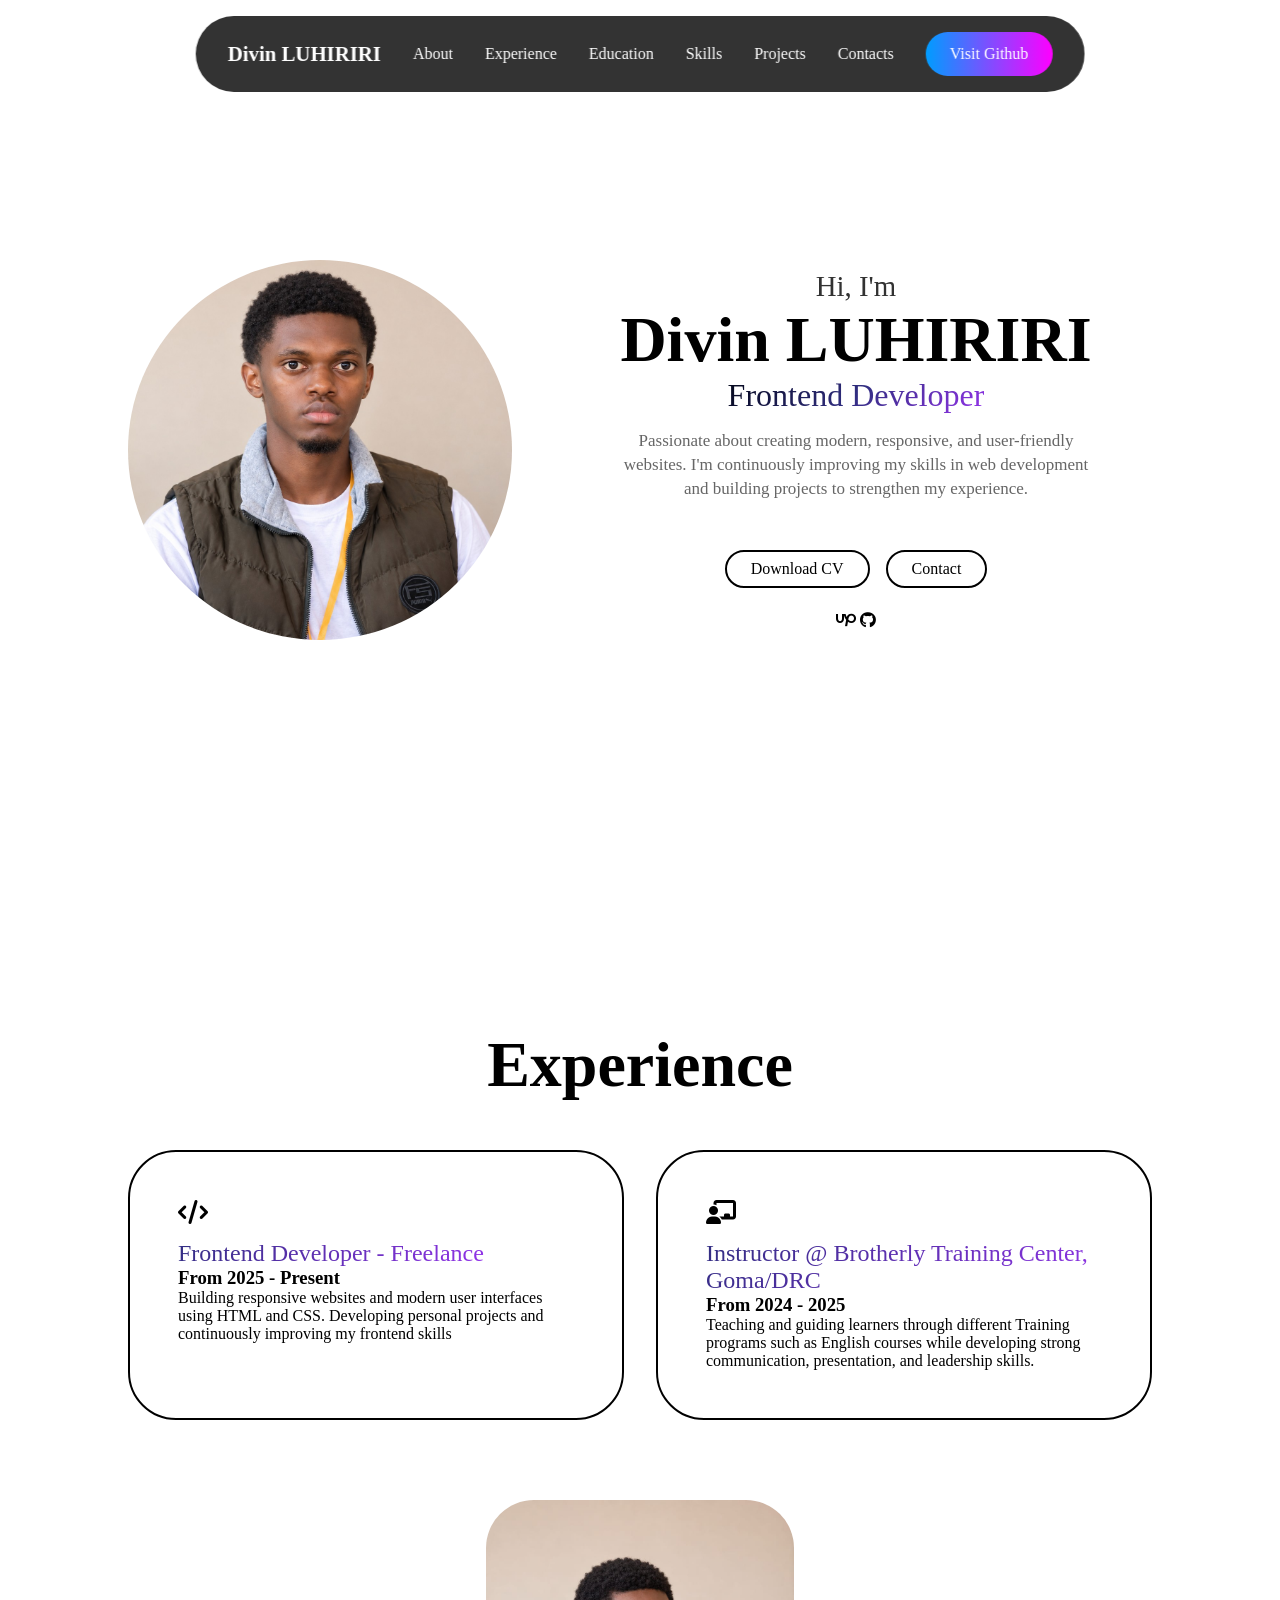
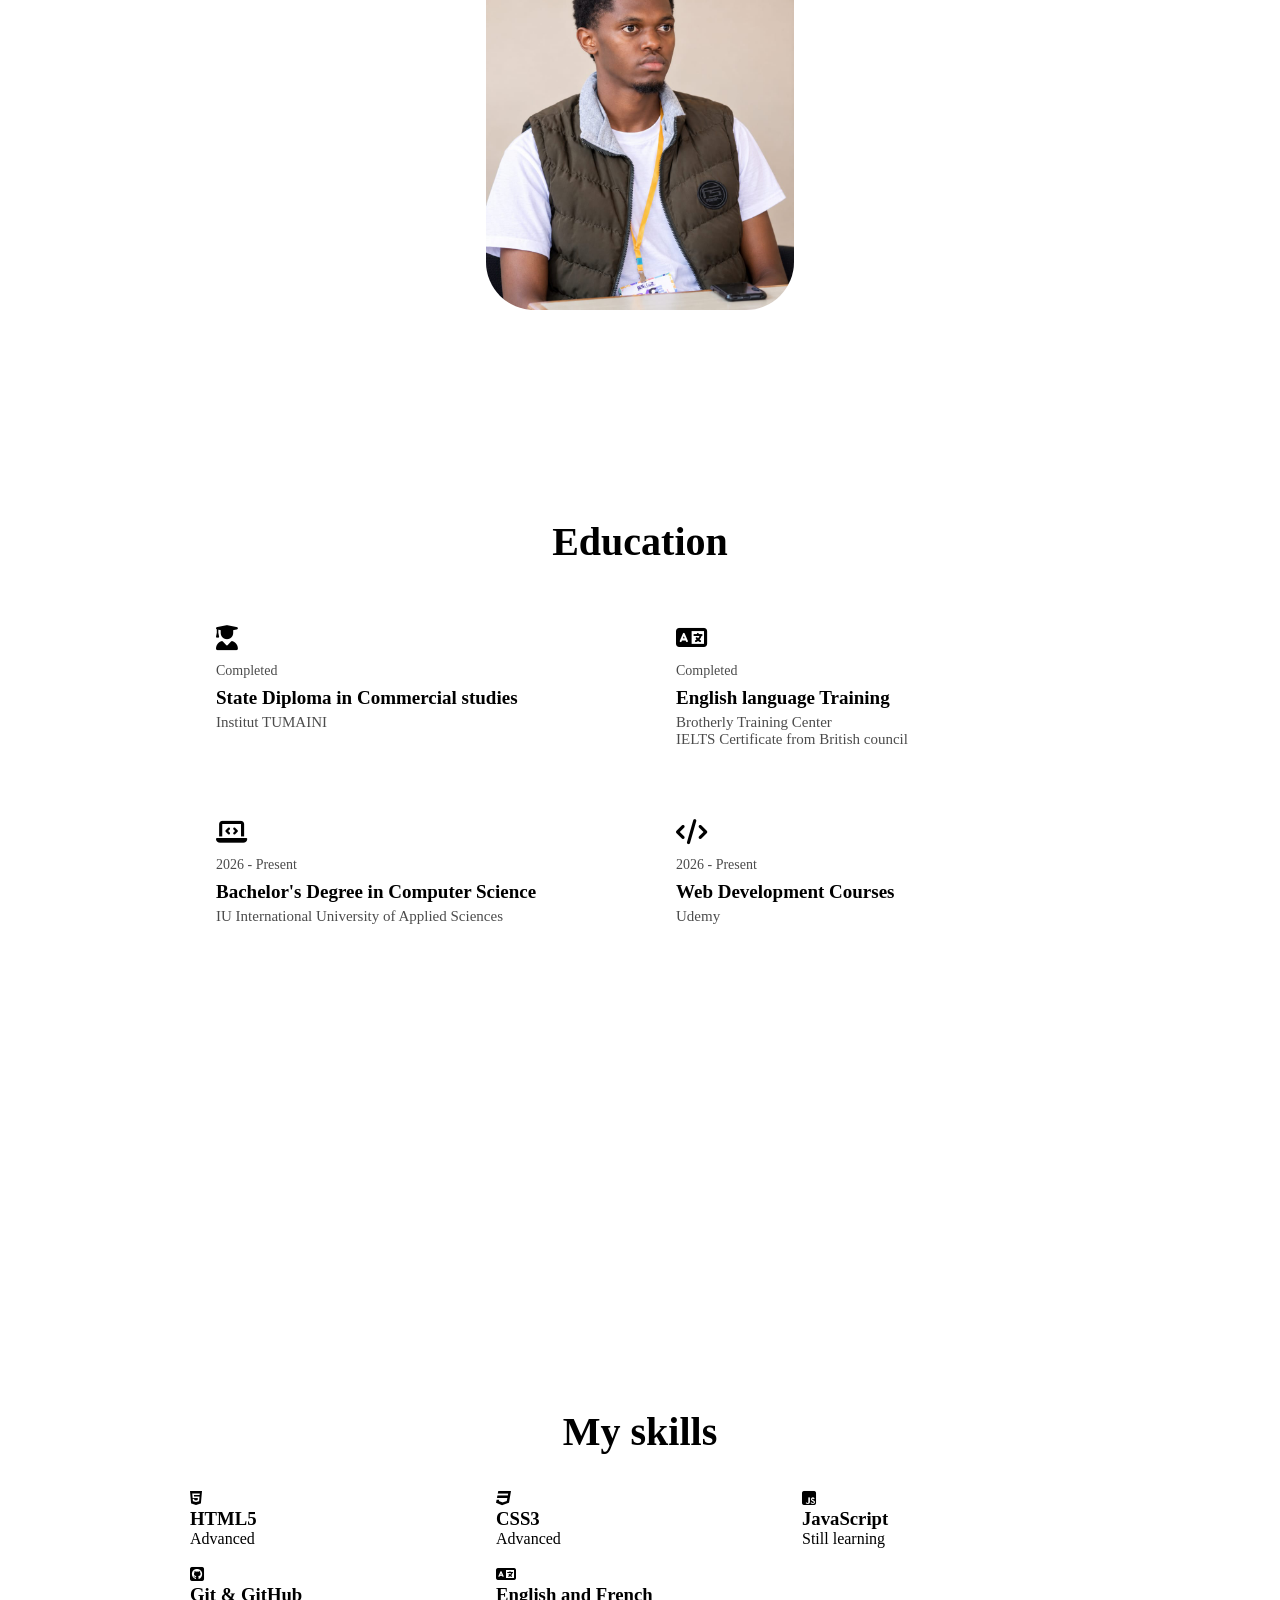
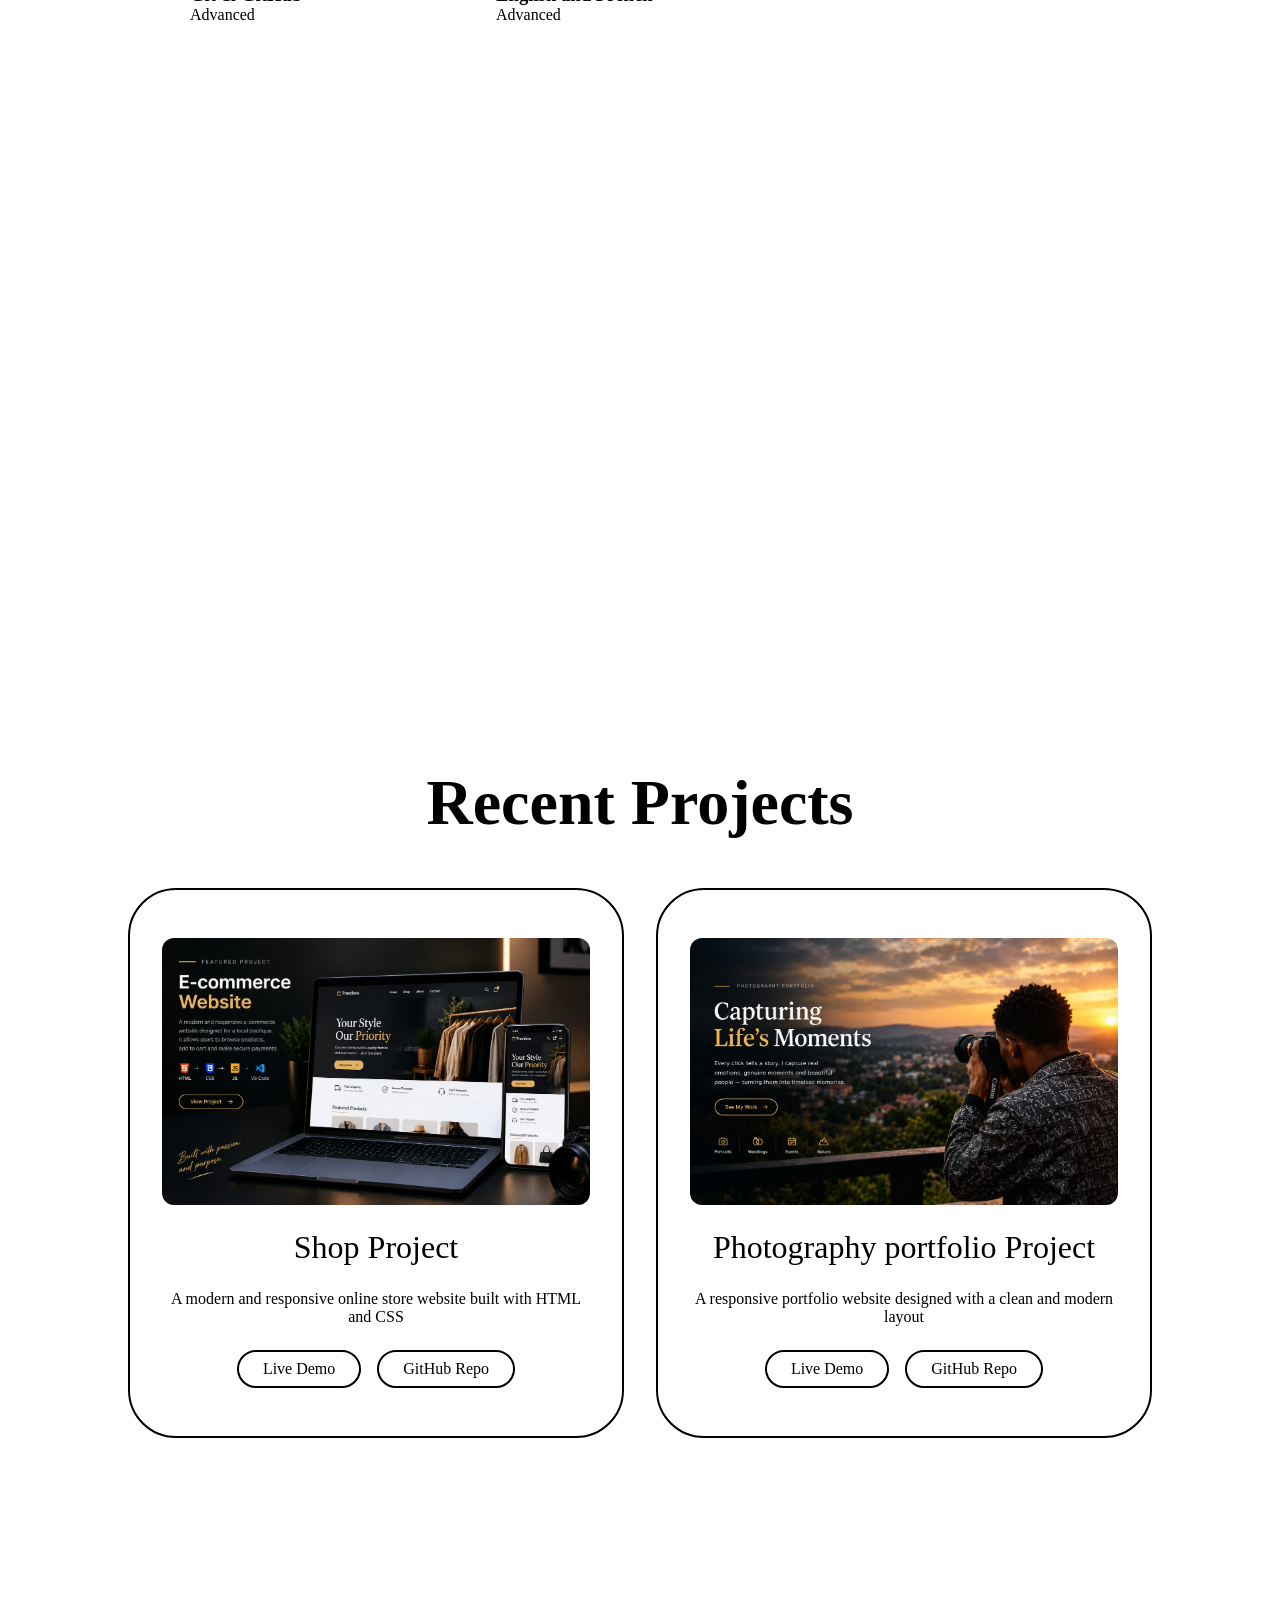
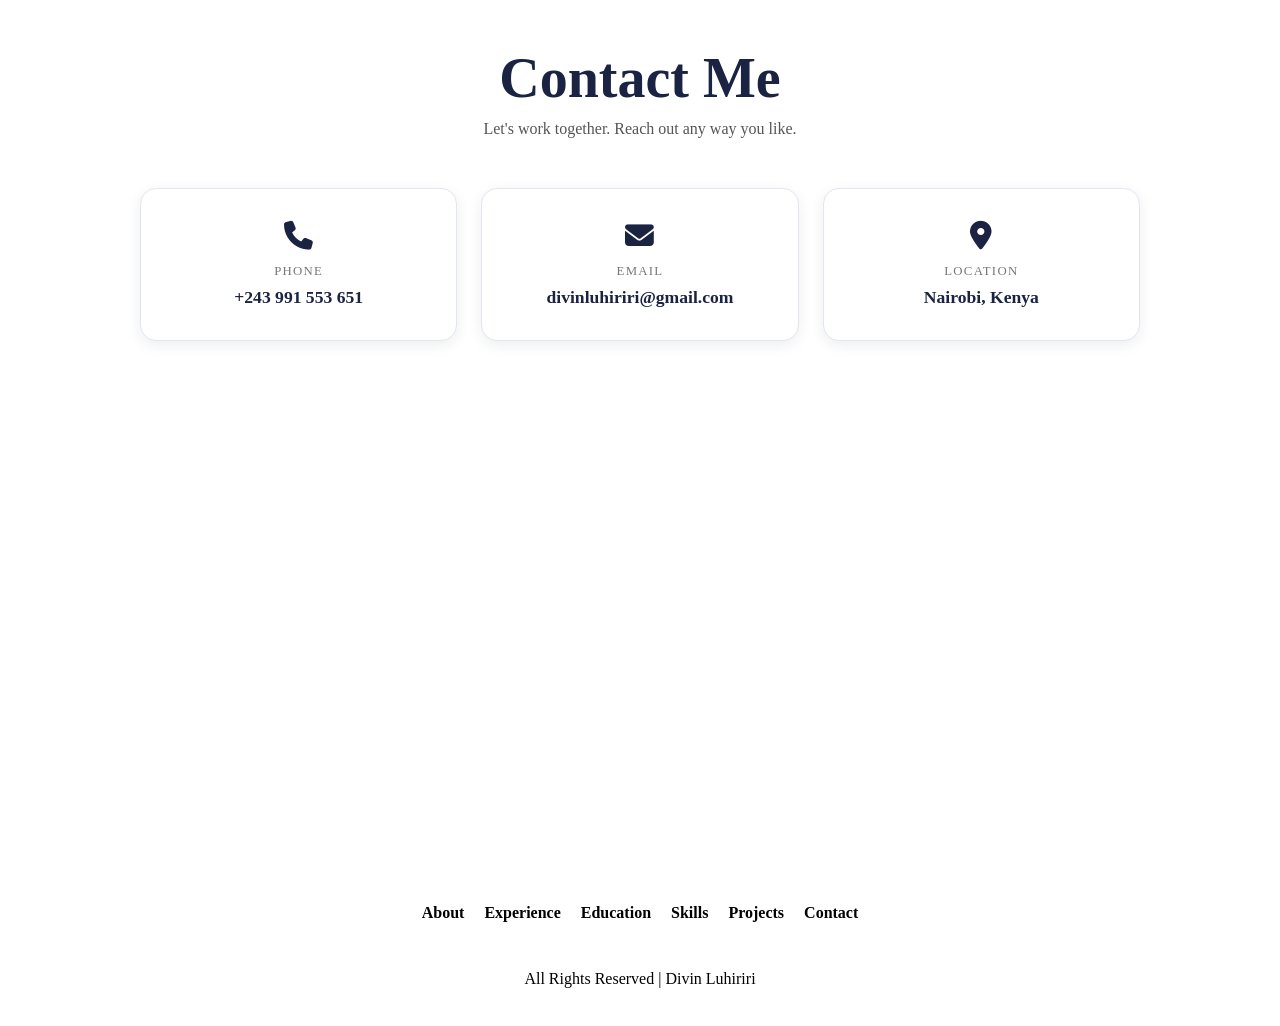
<file: index.html>
<!DOCTYPE html>
<html lang="en">
<head>
    <meta charset="UTF-8">
    <meta name="viewport" content="width=, initial-scale=1.0">
    <meta name="viewport" content="width=device-width, initial-scale=1">
    <link rel="stylesheet" href="webstyle.css">
    <link rel="stylesheet" href="https://cdnjs.cloudflare.com/ajax/libs/font-awesome/6.6.0/css/all.min.css">
    <title>Divin portefolio</title>
</head>
<body>
    <header class="header">
        <a href="#" class="logo"><span>Divin LUHIRIRI</span></a>

        <ul class="nav-links">
            <li>
                <a href="#about">About</a>
            </li>
            <li>
                <a href="#experience">Experience</a>
            </li>
            <li>
                <a href="#education">Education</a>
            </li>
            <li>
                <a href="#skills">Skills</a>
            </li>
            <li>
                <a href="#project">Projects</a>
            </li>
            <li>
                <a href="#contact">Contacts</a>
            </li>
        </ul>

        <i class="fa-solid fa-bars" id="menu-icon"></i>

        <button class="visit-btn">Visit Github</button>
    </header>

    <section id="About" class="about">
        <div class="about-container">
            <img src="WhatsApp Image 2026-09-07 at 22.37.10.jpeg" alt="My photo">
            <div class="info-box">
                <div class="text">
                    <h3>Hi, I'm</h3>
                    <h2>Divin LUHIRIRI</h2>
                    <span>Frontend Developer</span>
                    <p class="about-description">Passionate about creating modern, responsive, and user-friendly websites. I'm continuously improving my skills in web development and building projects to strengthen my experience.</p>
                </div>
                <div class="btn-group">
                    <div class="btn">Download CV</div>
                    <div class="btn">Contact</div>
                </div>
                <div class="social">
                    <i class="fa-brands fa-upwork"></i>
                    <i class="fa-brands fa-github"></i>
                </div>
            </div>
        </div>
    </section>

    <section id="experience" class="experience">
        <h2 class="section-title">Experience</h2>
        <div class="experience-info">
            <div class="grid">
                <div class="grid-card">
                    <i class="fa-solid fa-code"></i>
                    <span>Frontend Developer - Freelance</span>
                    <h3>From 2025 - Present</h3>
                    <p>Building responsive websites and modern user interfaces using HTML and CSS. Developing personal projects and continuously improving my frontend skills</p>
                </div>
                <div class="grid-card">
                    <i class="fa-solid fa-chalkboard-user"></i>
                    <span>Instructor @ Brotherly Training Center, Goma/DRC</span>
                    <h3>From 2024 - 2025</h3>
                    <p>Teaching and guiding learners through different Training programs such as English courses while developing strong communication, presentation, and leadership skills.</p>
                </div>
            </div>
            <img src="Profil 3.jpeg" alt="">
        </div>
    </section>

    <section id="education" class="education">
        <h2 class="section-title">Education</h2>
        <div class="education-container">
            <div class="education-box">
                <i class="fa-solid fa-user-graduate"></i>
                <span>Completed</span>
                <h3>State Diploma in Commercial studies</h3>
                <h4>Institut TUMAINI</h4>
            </div>
            <div class="education-box">
                <i class="fa-solid fa-language"></i>
                <span>Completed</span>
                <h3>English language Training</h3>
                <h4>Brotherly Training Center</h4>
                <h4>IELTS Certificate from British council</h4>
            </div>
            <div class="education-box">
                <i class="fa-solid fa-laptop-code"></i>
                <span>2026 - Present</span>
                <h3>Bachelor's Degree in Computer Science</h3>
                <h4>IU International University of Applied Sciences</h4>
            </div>
             <div class="education-box">
                <i class="fa-solid fa-code"></i>
                <span>2026 - Present</span>
                <h3>Web Development Courses</h3>
                <h4>Udemy</h4>
            </div>
        </div>
    </section>

    <section id="skills" class="skills">
        <h2 class="section-title">My skills</h2>
        <div class="skills-container">
            <div class="skills-box">
                <i class="fa-brands fa-html5"></i>
                <h3>HTML5</h3>
                <p>Advanced</p>
            </div>
            <div class="skills-box">
                <i class="fa-brands fa-css3"></i>
                <h3>CSS3</h3>
                <p>Advanced</p>
            </div>
            <div class="skills-box">
                <i class="fa-brands fa-square-js"></i>
                <h3>JavaScript</h3>
                <p>Still learning</p>
            </div>
            <div class="skills-box">
                <i class="fa-brands fa-square-github"></i>
                <h3>Git & GitHub</h3>
                <p>Advanced</p>
            </div>
            <div class="skills-box">
                <i class="fa-solid fa-language"></i>
                <h3>English and French</h3>
                <p>Advanced</p>
            </div>
            
        </div>
    </section>

    <section id="projects" class="projects">
        <h3 class="section-title">Recent Projects</h3>
        <div class="projects-grid">
            <div class="project-card">
                <img src="SHOP 2.jpeg" alt="">
                <h3>Shop Project</h3>
                <p>A modern and responsive online store website built with HTML and CSS</p>
                <div class="btn-group">
                    <div class="btn">Live Demo</div>
                    <div class="btn">GitHub Repo</div>
                </div>
            </div>
            <div class="project-card">
                <img src="Amos portfolio.jpeg" alt="">
                <h3>Photography portfolio Project</h3>
                <p>A responsive portfolio website designed with a clean and modern layout</p>
                <div class="btn-group">
                    <div class="btn">Live Demo</div>
                    <div class="btn">GitHub Repo</div>
                </div>
            </div>
        </div>
    </section>

    <section id="contact" class="contact">
        <h2>Contact Me</h2>
        <p class="contact-sub">Let's work together. Reach out any way you like.</p>

        <div class="contact-cards">
           <a class="card" href="tel:+243 991 553 651">
              <i class="fa-solid fa-phone"></i>
              <span class="label">Phone</span>
              <span class="value">+243 991 553 651</span>
            </a>

           <a class="card" href="mailto:divinluhiriri@gmail.com">
              <i class="fa-solid fa-envelope"></i>
              <span class="label">Email</span>
              <span class="value">divinluhiriri@gmail.com</span>
           </a>

    <div class="card">
      <i class="fa-solid fa-location-dot"></i>
      <span class="label">Location</span>
      <span class="value">Nairobi, Kenya</span>
    </div>
  </div>
</section>

    <footer class="footer">
        <ul>
            <li>
                <a href="#about">About</a>
            </li>
             <li>
                <a href="#experience">Experience</a>
            </li>
             <li>
                <a href="#education">Education</a>
            </li>
             <li>
                <a href="#skills">Skills</a>
            </li>
             <li>
                <a href="#projects">Projects</a>
            </li>
             <li>
                <a href="#contact">Contact</a>
            </li>
        </ul>
        <p class="copyright">All Rights Reserved | Divin Luhiriri</p>
    </footer>

<script src="webscript.js"></script>
</body>    
</html>
</file>
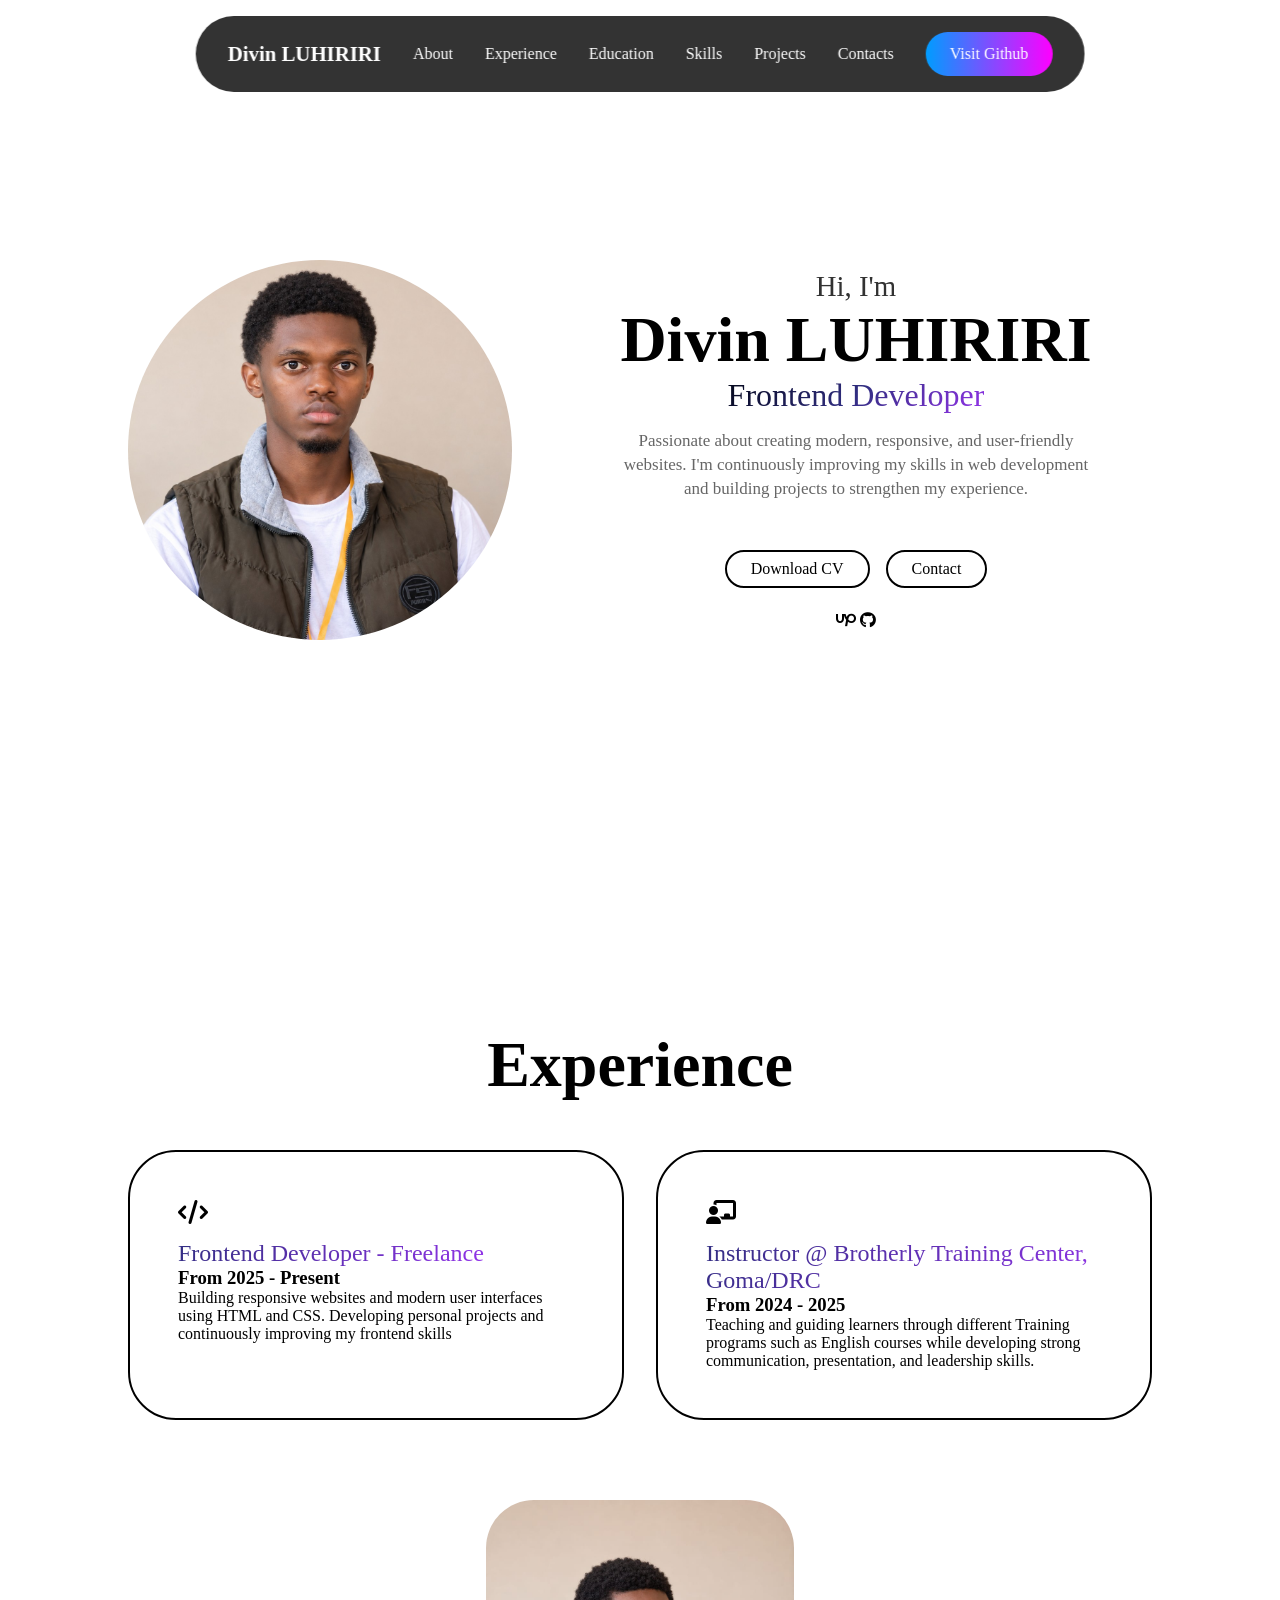
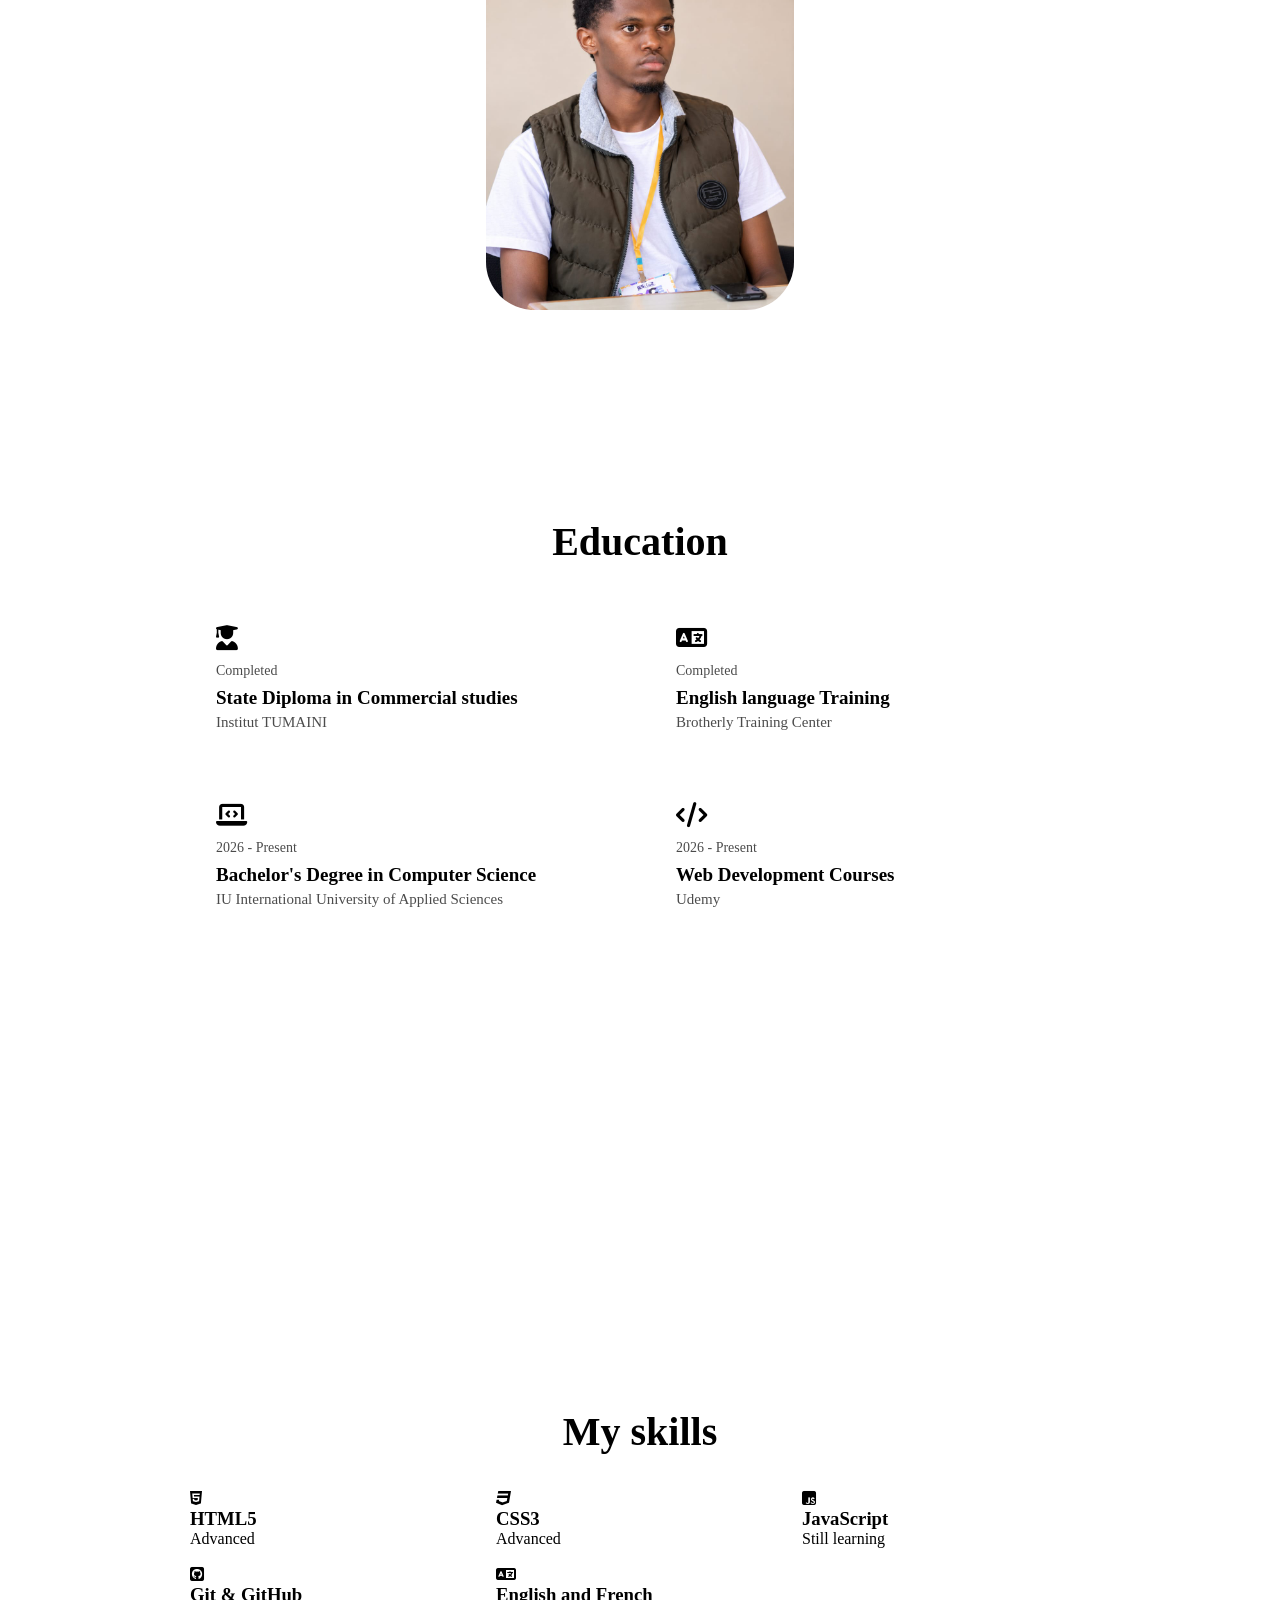
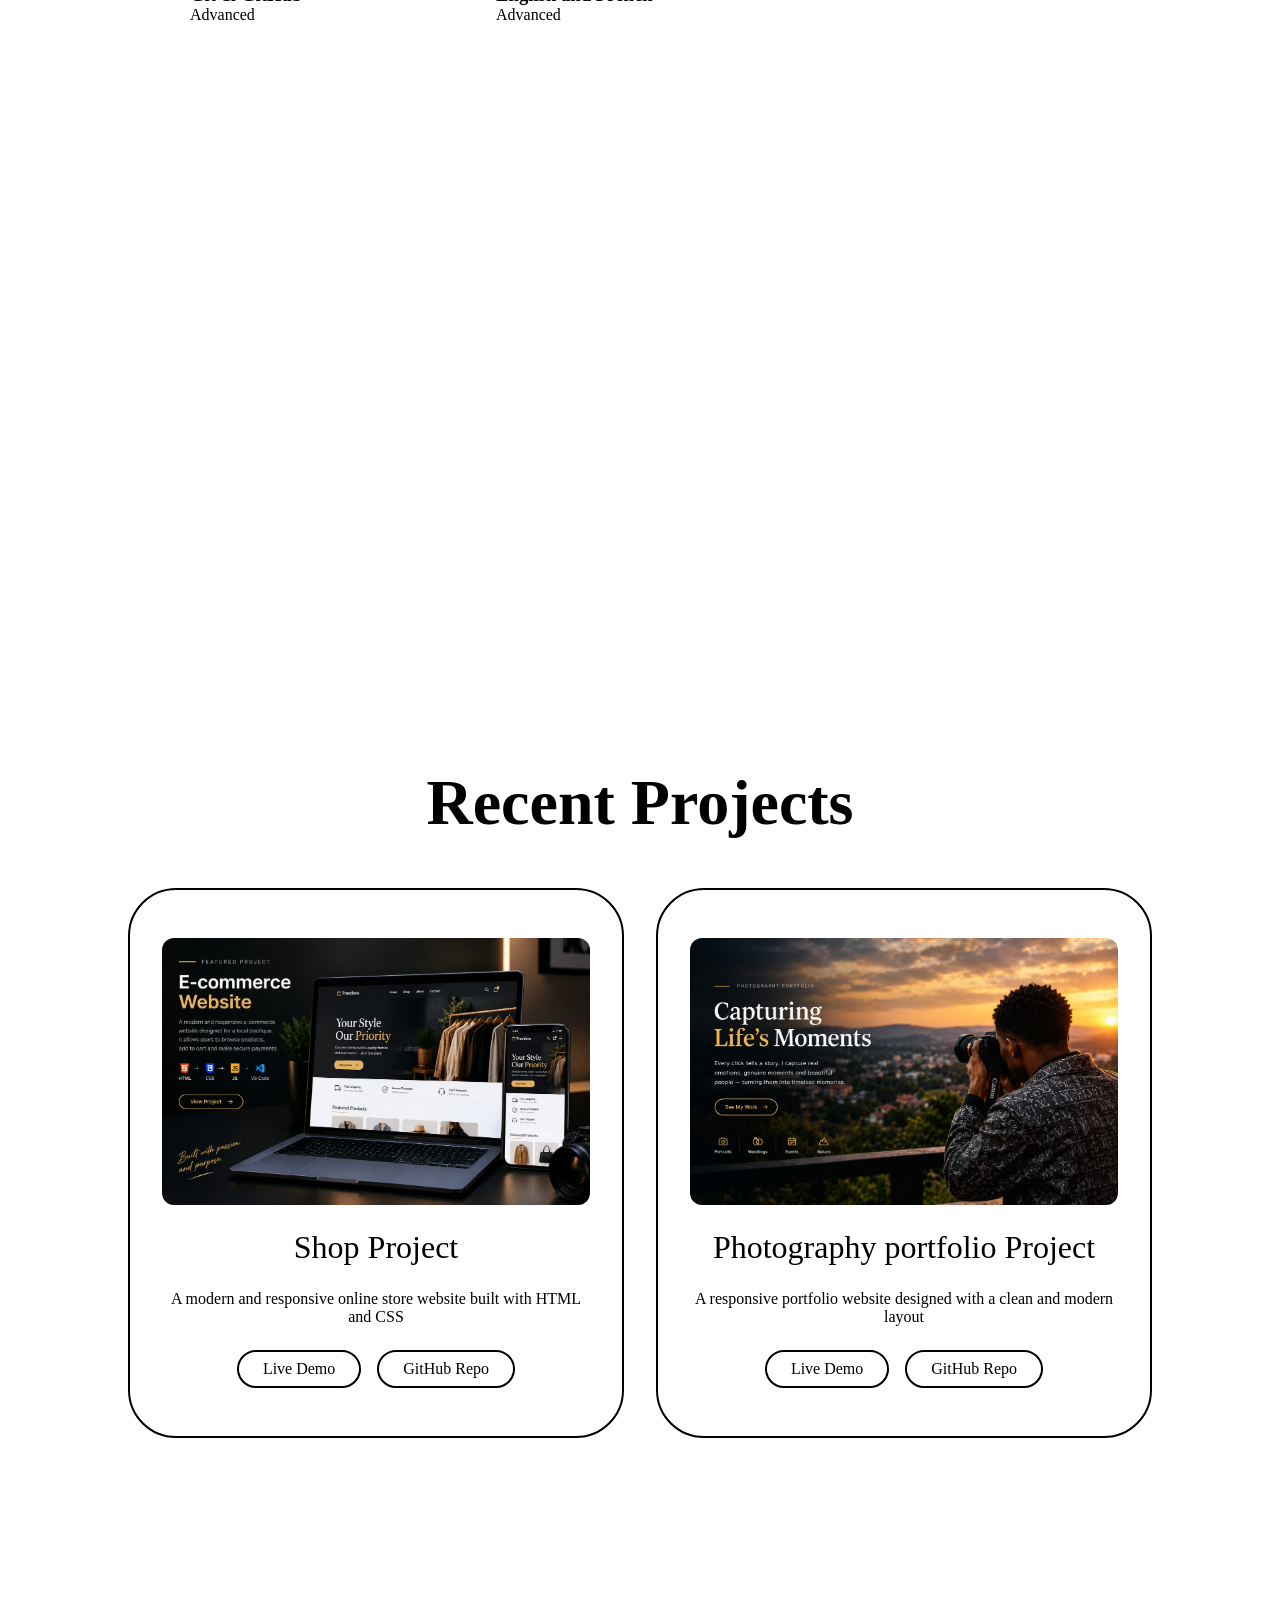
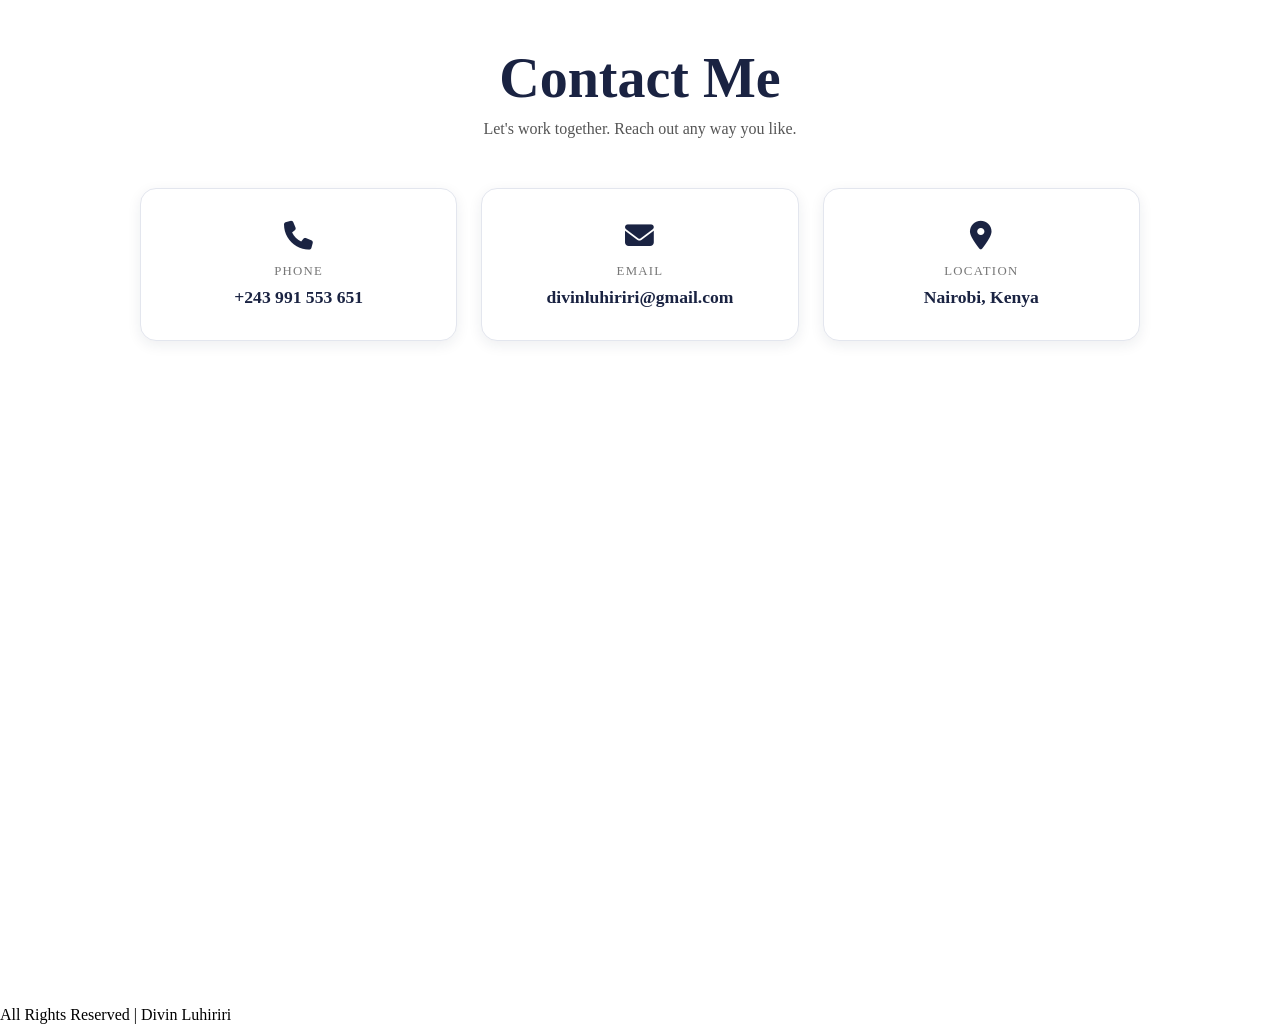
<file: web1.html>
<!DOCTYPE html>
<html lang="en">
<head>
    <meta charset="UTF-8">
    <meta name="viewport" content="width=, initial-scale=1.0">
    <meta name="viewport" content="width=device-width, initial-scale=1">
    <link rel="stylesheet" href="webstyle.css">
    <link rel="stylesheet" href="https://cdnjs.cloudflare.com/ajax/libs/font-awesome/6.6.0/css/all.min.css">
    <title>Divin portefolio</title>
</head>
<body>
    <header class="header">
        <a href="#" class="logo"><span>Divin LUHIRIRI</span></a>

        <ul class="nav-links">
            <li>
                <a href="#about">About</a>
            </li>
            <li>
                <a href="#experience">Experience</a>
            </li>
            <li>
                <a href="#education">Education</a>
            </li>
            <li>
                <a href="#skills">Skills</a>
            </li>
            <li>
                <a href="#project">Projects</a>
            </li>
            <li>
                <a href="#contact">Contacts</a>
            </li>
        </ul>

        <i class="fa-solid fa-bars" id="menu-icon"></i>

        <button class="visit-btn">Visit Github</button>
    </header>

    <section id="About" class="about">
        <div class="about-container">
            <img src="WhatsApp Image 2026-09-07 at 22.37.10.jpeg" alt="My photo">
            <div class="info-box">
                <div class="text">
                    <h3>Hi, I'm</h3>
                    <h2>Divin LUHIRIRI</h2>
                    <span>Frontend Developer</span>
                    <p class="about-description">Passionate about creating modern, responsive, and user-friendly websites. I'm continuously improving my skills in web development and building projects to strengthen my experience.</p>
                </div>
                <div class="btn-group">
                    <div class="btn">Download CV</div>
                    <div class="btn">Contact</div>
                </div>
                <div class="social">
                    <i class="fa-brands fa-upwork"></i>
                    <i class="fa-brands fa-github"></i>
                </div>
            </div>
        </div>
    </section>

    <section id="experience" class="experience">
        <h2 class="section-title">Experience</h2>
        <div class="experience-info">
            <div class="grid">
                <div class="grid-card">
                    <i class="fa-solid fa-code"></i>
                    <span>Frontend Developer - Freelance</span>
                    <h3>From 2025 - Present</h3>
                    <p>Building responsive websites and modern user interfaces using HTML and CSS. Developing personal projects and continuously improving my frontend skills</p>
                </div>
                <div class="grid-card">
                    <i class="fa-solid fa-chalkboard-user"></i>
                    <span>Instructor @ Brotherly Training Center, Goma/DRC</span>
                    <h3>From 2024 - 2025</h3>
                    <p>Teaching and guiding learners through different Training programs such as English courses while developing strong communication, presentation, and leadership skills.</p>
                </div>
            </div>
            <img src="Profil 3.jpeg" alt="">
        </div>
    </section>

    <section id="education" class="education">
        <h2 class="section-title">Education</h2>
        <div class="education-container">
            <div class="education-box">
                <i class="fa-solid fa-user-graduate"></i>
                <span>Completed</span>
                <h3>State Diploma in Commercial studies</h3>
                <h4>Institut TUMAINI</h4>
            </div>
            <div class="education-box">
                <i class="fa-solid fa-language"></i>
                <span>Completed</span>
                <h3>English language Training</h3>
                <h4>Brotherly Training Center</h4>
            </div>
            <div class="education-box">
                <i class="fa-solid fa-laptop-code"></i>
                <span>2026 - Present</span>
                <h3>Bachelor's Degree in Computer Science</h3>
                <h4>IU International University of Applied Sciences</h4>
            </div>
             <div class="education-box">
                <i class="fa-solid fa-code"></i>
                <span>2026 - Present</span>
                <h3>Web Development Courses</h3>
                <h4>Udemy</h4>
            </div>
        </div>
    </section>

    <section id="skills" class="skills">
        <h2 class="section-title">My skills</h2>
        <div class="skills-container">
            <div class="skills-box">
                <i class="fa-brands fa-html5"></i>
                <h3>HTML5</h3>
                <p>Advanced</p>
            </div>
            <div class="skills-box">
                <i class="fa-brands fa-css3"></i>
                <h3>CSS3</h3>
                <p>Advanced</p>
            </div>
            <div class="skills-box">
                <i class="fa-brands fa-square-js"></i>
                <h3>JavaScript</h3>
                <p>Still learning</p>
            </div>
            <div class="skills-box">
                <i class="fa-brands fa-square-github"></i>
                <h3>Git & GitHub</h3>
                <p>Advanced</p>
            </div>
            <div class="skills-box">
                <i class="fa-solid fa-language"></i>
                <h3>English and French</h3>
                <p>Advanced</p>
            </div>
            
        </div>
    </section>

    <section id="projects" class="projects">
        <h3 class="section-title">Recent Projects</h3>
        <div class="projects-grid">
            <div class="project-card">
                <img src="SHOP 2.jpeg" alt="">
                <h3>Shop Project</h3>
                <p>A modern and responsive online store website built with HTML and CSS</p>
                <div class="btn-group">
                    <div class="btn">Live Demo</div>
                    <div class="btn">GitHub Repo</div>
                </div>
            </div>
            <div class="project-card">
                <img src="Amos portfolio.jpeg" alt="">
                <h3>Photography portfolio Project</h3>
                <p>A responsive portfolio website designed with a clean and modern layout</p>
                <div class="btn-group">
                    <div class="btn">Live Demo</div>
                    <div class="btn">GitHub Repo</div>
                </div>
            </div>
        </div>
    </section>

    <section id="contact" class="contact">
        <h2>Contact Me</h2>
        <p class="contact-sub">Let's work together. Reach out any way you like.</p>

        <div class="contact-cards">
           <a class="card" href="tel:+243 991 553 651">
              <i class="fa-solid fa-phone"></i>
              <span class="label">Phone</span>
              <span class="value">+243 991 553 651</span>
            </a>

           <a class="card" href="mailto:divinluhiriri@gmail.com">
              <i class="fa-solid fa-envelope"></i>
              <span class="label">Email</span>
              <span class="value">divinluhiriri@gmail.com</span>
           </a>

    <div class="card">
      <i class="fa-solid fa-location-dot"></i>
      <span class="label">Location</span>
      <span class="value">Nairobi, Kenya</span>
    </div>
  </div>
</section>

    <footer>
        <ul>
            <li>
                <a href="#about">About</a>
            </li>
             <li>
                <a href="#experience">Experience</a>
            </li>
             <li>
                <a href="#education">Education</a>
            </li>
             <li>
                <a href="#skills">Skills</a>
            </li>
             <li>
                <a href="#projects">Projects</a>
            </li>
             <li>
                <a href="#contact">Contact</a>
            </li>
        </ul>
        <p class="copyright">All Rights Reserved | Divin Luhiriri</p>
    </footer>

<script src="webscript.js"></script>
</body>    
</html>
</file>
<file: webstyle.css>
*{
    margin: 0;
    padding: 0;
    box-sizing: border-box;
    font-family: Cambria, Cochin, Georgia, Times, 'Times New Roman', serif;
    text-decoration: none;
    scroll-behavior: smooth;
    list-style: none;
}

header{
    position: fixed;
    top: 1rem;
    left: 50%;
    transform: translateX(-50%);
    display: flex;
    align-items: center;
    justify-content: center;
    gap: 5rem;
    background-color: rgba(0, 0, 0, 0.8);
    backdrop-filter: blur(8px);
    color: white;
    padding: 0.5rem 1.5rem;
    border-radius: 3rem;
    z-index: 1000;
}

.logo{
    color: white;
    font-size: 1.3rem;
    font-weight: 600;
    text-wrap: nowrap;
    transition: 0,3s ease-in-out;
}
.logo-hover{
    transform: scale(1.1);
}
.nav-links {
    display: flex;
    gap: 2rem;
}
li a{
    position: relative;
    color: white;
    font-weight: 300;
}
li a::before{
    position: absolute;
    content: '';
    width: 0;
    left: 0;
    height: 5px;
    top: 25px;
    border-radius: 1rem;
    transition: 0.3 ease-in-out;
    background: linear-gradient(to right,rgb(0, 157, 255), rgb(255, 0, 255));
}
li a:hover::before{
    width: 100%;
}
.visit-btn {
    padding: 0.8rem 1.5rem;
    border-radius: 3rem;
    border: none;
    font-weight: 500;
    font-size: 1rem;
    color: white;
    cursor: pointer;
    text-wrap: nowrap;
    transition: 0.3s ease-in-out;
    background: linear-gradient(to right,rgb(0, 157, 255), rgb(255, 0, 255));
} 
.visit-btn:hover{
    background: linear-gradient(to right,rgb(255, 0, 255), rgb(0, 155, 255));
    transform: scale(1.03);
}
#menu-icon{
    font-size: 2rem;
    display: none;
}

section {
    min-height: 100vh;
    padding: 8rem;
    width: 100%;
    position: relative;
}
.about{
    display: flex;
    align-items: center;
    justify-content: center;
}
.about .about-container{
    display: flex;
    align-items: center;
    justify-content: center;
    gap: 10rem;
}
.about img{
    width: 30vw;
    border-radius: 50%;
}
.about-description{
    width: 80%;
    max-width: 600px;
    margin: 15px auto 25px;
    font-size: 17px;
    line-height: 1.4;
    color: #666;
    text-align: center;
}
.info-box{
    display: flex;
    flex-direction: column;
    text-align: center;
    align-items: center;
    justify-content: center;
    gap: 1.5rem;
}
.info-box h3{
    font-size: 1.8rem;
    font-weight: 500;
    opacity: 0.8;
}
.info-box h2{
    font-size: 4rem;
    font-weight: 600;
}
.info-box span{
    background: linear-gradient(135deg, #020617, #312E81, #9333EA);
    background-clip: text;
    color: transparent;
    font-size: 2rem;
}
.btn-group{
    display: flex;
    gap: 1rem;
}
.btn{
    border-radius: 3rem;
    padding: 0.5rem 1.5rem;
    border: 2px solid black;
    cursor: pointer;
    font-weight: 500;
    text-wrap: nowrap;
    transition: 0.2s ease-in-out;
}
.btn:hover{
    background-color: black;
    color: white;
}
.socials{
    display: flex;
    gap: 2rem;
}
.socials i{
    font-size: 2.5rem;
    cursor: pointer;
    transition: 0.2s ease-in-out;
}
.socials i:hover{
    transform: scale(1.1);
}

.section-title{
    text-align: center;
    font-size: 4rem;
    font-weight: 600;
    margin-bottom: 3rem;
}
.experience-info{
    display: flex;
    align-items: center;
    justify-content: center;
    gap: 5rem;
}
.experience img{
    width: 24vw;
    border-radius: 3rem;
}
.grid{
    display: grid;
    grid-template-columns: repeat(2,1fr);
    gap: 2rem;
}
.grid-card{
    border: 2px solid black;
    border-radius: 3rem;
    padding: 3rem;
    display: flex;
    flex-direction: column;
    align-items: baseline;
    justify-content: left;
    cursor: pointer;
    transition: 0.2s ease-in-out;
}
.grid-card:hover{
    transform: scale(1.02);
    background-color: black;
    color: white;
}
.grid-card i{
    font-size: 1.5rem;
    margin-bottom: 1rem;
}
.grid-card span{
    font-size: 1.5rem;
    font-weight: 500;
    background: linear-gradient(135deg,  #312E81, #9333EA);
    background-clip: text;
    color: transparent;
}
::-webkit-scrollbar{
    width: 20px;
}
::-webkit-scrollbar-track{
    background-color: rgb(219, 219, 219);
}
::-webkit-scrollbar-thumb{
    background: linear-gradient(to bottom,rgb(0, 157, 255), rgb(255, 0, 255));
}

.education {
    padding: 80px 8%;
}

.education h2 {
    text-align: center;
    font-size: 2.5rem;
    margin-bottom: 35px;
}

.education-container {
    max-width: 900px;
    margin: auto;
    display: grid;
    grid-template-columns: repeat(2, 1fr);
    gap: 20px;
}

.education-box {
    padding: 25px;
    border: 1px solid rgba(255, 255, 255, 0.15);
    border-radius: 15px;
    background: rgba(255, 255, 255, 0.05);
}

.education-box i {
    font-size: 25px;
    margin-bottom: 12px;
}

.education-box span {
    display: block;
    font-size: 14px;
    margin-bottom: 8px;
    opacity: 0.7;
}

.education-box h3 {
    font-size: 19px;
    margin: 5px 0;
}

.education-box h4 {
    font-size: 15px;
    font-weight: normal;
    opacity: 0.7;
}

@media (max-width: 700px) {
    .education-container {
        grid-template-columns: 1fr;
    }
}


.skills {
    padding: 70px 8%;
}

.skills h2 {
    text-align: center;
    font-size: 2.5rem;
    margin-bottom: 35px;
}

.skills-container {
    max-width: 900px;
    margin: auto;

    display: grid;
    grid-template-columns: repeat(3, 1fr);
    gap: 18px;
}

.skill-box {
    padding: 25px 15px;
    text-align: center;

    border: 1px solid rgba(255, 255, 255, 0.15);
    border-radius: 15px;

    background: rgba(255, 255, 255, 0.05);

    transition: 0.3s ease;
}

.skill-box:hover {
    transform: translateY(-5px);
}

.skill-box i {
    font-size: 35px;
    margin-bottom: 12px;
}

.skill-box h3 {
    font-size: 18px;
    margin-bottom: 5px;
}

.skill-box p {
    font-size: 13px;
    opacity: 0.7;
    margin: 0;
}

@media (max-width: 700px) {
    .skills-container {
        grid-template-columns: repeat(2, 1fr);
    }
}

@media (max-width: 450px) {
    .skills-container {
        grid-template-columns: 1fr;
    }
}

.projects-grid{
    display: grid;
    grid-template-columns: repeat(auto-fit, minmax(300px,1fr));
    gap: 2rem;
}
.project-card {
    padding: 3rem 2rem;
    display: flex;
    flex-direction: column;
    align-items: center;
    justify-content: center;
    text-align: center;
    gap: 1.5rem;
    border: 2px solid black;
    border-radius: 3rem;
    cursor: pointer;
    transition: 0.3s ease-in-out;
}
.project-card:hover{
    background-color: black;
    color: white;
    transform: translateY(-10px)scale(1.02);
}
.project-card img{
    width: 100%;
    height: auto;
    aspect-ratio: 16 / 10;
    object-fit: cover;
    border-radius: 12px;
}
@media (max-width: 600px) {
    .projects {grid-template-columns: 1fr;}
    .projects img{aspect-ratio: 4 / 3;}
}
.project-card:hover .btn{
    border: 2px solid white;
    color: white;
}
.project-card:hover .btn:hover{
    border: 2px solid white;
    background-color: white;
    color: black;
}
.project-card h3{
    font-size: 2rem;
    font-weight: 500;
}

.input-box{
    display: flex;
    flex-direction: column;
    align-items: center;
    justify-content: center;
    text-align: center;
    gap: 2rem;
    margin-top: 5rem;
}
.input-box input{
    border-radius: 3rem;
    border: 2px solid black;
    padding: 2rem 8rem;
    font-size: 3rem;
}
.input-box input::placeholder{
    font-size: 3rem;
}
.input{
    position: relative;
}
.input i{
    position: absolute;
    font-size: 4rem;
    top: 50%;
    left: 10px;
    transform: translate(50%, -50%);
}

.footer{
    bottom: 0;
    left: 0;
    height: 10rem;
    width: 100%;
    display: flex;
    flex-direction: column;
    gap: 1rem;
    align-items: center;
    justify-content: center;
}
.footer ul{
    display: flex;
    flex-wrap: wrap;
    justify-content: center;
    align-items: center;
    padding: 0;
    gap: 12px 20px;
    list-style: none;
}
.footer ul li a{
    color: black;
    font-weight: 600;
}

.copyright{
    font-size: 300;
    margin-top: 2rem;
}
.contact {
  padding: 80px 20px;
  text-align: center;
}
.contact h2 {
  font-size: clamp(2rem, 6vw, 3.5rem);
  color: #1a2342;
  margin-bottom: 10px;
}
.contact-sub {
  color: #555;
  margin-bottom: 50px;
}
.contact-cards {
  display: flex;
  flex-wrap: wrap;
  justify-content: center;
  gap: 24px;
  max-width: 1000px;
  margin: 0 auto;
}
.card {
  flex: 1 1 260px;
  display: flex;
  flex-direction: column;
  align-items: center;
  gap: 8px;
  padding: 32px 20px;
  background: #fff;
  border: 1px solid #e3e6ee;
  border-radius: 16px;
  text-decoration: none;
  color: #1a2342;
  box-shadow: 0 4px 14px rgba(26, 35, 66, 0.08);
  transition: transform 0.25s, box-shadow 0.25s;
}
a.card:hover {
  transform: translateY(-6px);
  box-shadow: 0 10px 24px rgba(26, 35, 66, 0.15);
}
.card i {
  font-size: 1.8rem;
  color: #1a2342;
  margin-bottom: 6px;
}
.card .label {
  font-size: 0.8rem;
  letter-spacing: 0.1em;
  text-transform: uppercase;
  color: #777;
}
.card .value {
  font-size: 1.1rem;
  font-weight: 600;
  word-break: break-word;
}


@media(max-width:1280px){
    header{
        padding: 1rem 2rem;
        gap: 2rem;
    }
    .about .about-container{
        gap: 3rem;
    }
    .experience-info{
        flex-direction: column;
    }
    .input-box input{
        padding: 2rem 5rem;
        font-size: 2.5rem;
    }
    .info input::placeholder{
        font-size: 2.5rem;
    }
}

@media(max-width:768px){
    header{
        gap: 1rem;
        padding: 1rem 1rem;
    }
    header .logo{
        font-size: 1rem;
    }
    header .visit-btn{
        display: none;
    }
    .about-container{
        flex-direction: column;
    }
    .input-box input{
        padding: 1rem 2rem;
        font-size: 1.8rem;
    }
    .input-box input::placeholder{
        font-size: 1.5rem;
    }
    .input-box i{
        display: none;
    }
    .grid{
        grid-template-columns: repeat(1,1fr);
    }
    .experience-info img{
        width: 70vw;
    }
}

@media(max-width:600px){
    header #menu-icon{
        display: block;
    }
    .nav-links{
        position: absolute;
        top: 100%;
        margin-top: 1rem;
        width: 100%;
        padding: 1rem;
        color: white;
        display: flex;
        flex-direction: column;
        text-align: center;
        background: rgba(0, 0, 0, 0.9);
        border-radius: 3rem;
        display: none;
    }
    .nav-links li{
        margin-top: 1.5rem;
        padding: 1rem;
    }
    .nav-links.active{
        display: block;
    }
    header{
        padding: 1rem 5rem;
        gap: 8rem;
    }
    header .logo{
        font-size: 1.5rem;
    }

    .about-container img{
        width: 80vw;
    }
    .input-box input{
        padding: 0.5rem 3rem;
        width: 80%;
        font-size: 1.5rem;
    }
    .input-box input::placeholder{
        font-size: 1.5rem;
    }
    footer ul{
        gap: 1rem;
    }

}

*, *::before, *::after { box-sizing: border-box; }
img { max-width: 100%; height: auto; display: block; }
body { overflow-x: hidden; }

/* Tablet */
@media (max-width: 900px) {
  .hero, .about, .experience, .education {
    flex-direction: column;
    text-align: center;
    gap: 24px;
  }
  .projects, .skills {
    grid-template-columns: repeat(2, 1fr);
  }
}

/* Phone */
@media (max-width: 600px) {
  section { padding: 40px 16px; }
  h1, h2 { font-size: clamp(1.5rem, 6vw, 2rem); }
  .projects, .skills {
    grid-template-columns: 1fr;
  }
  .hero img { width: 70%; max-width: 260px; margin: 0 auto; }
  .buttons { flex-direction: column; gap: 12px; }
}
</file>
